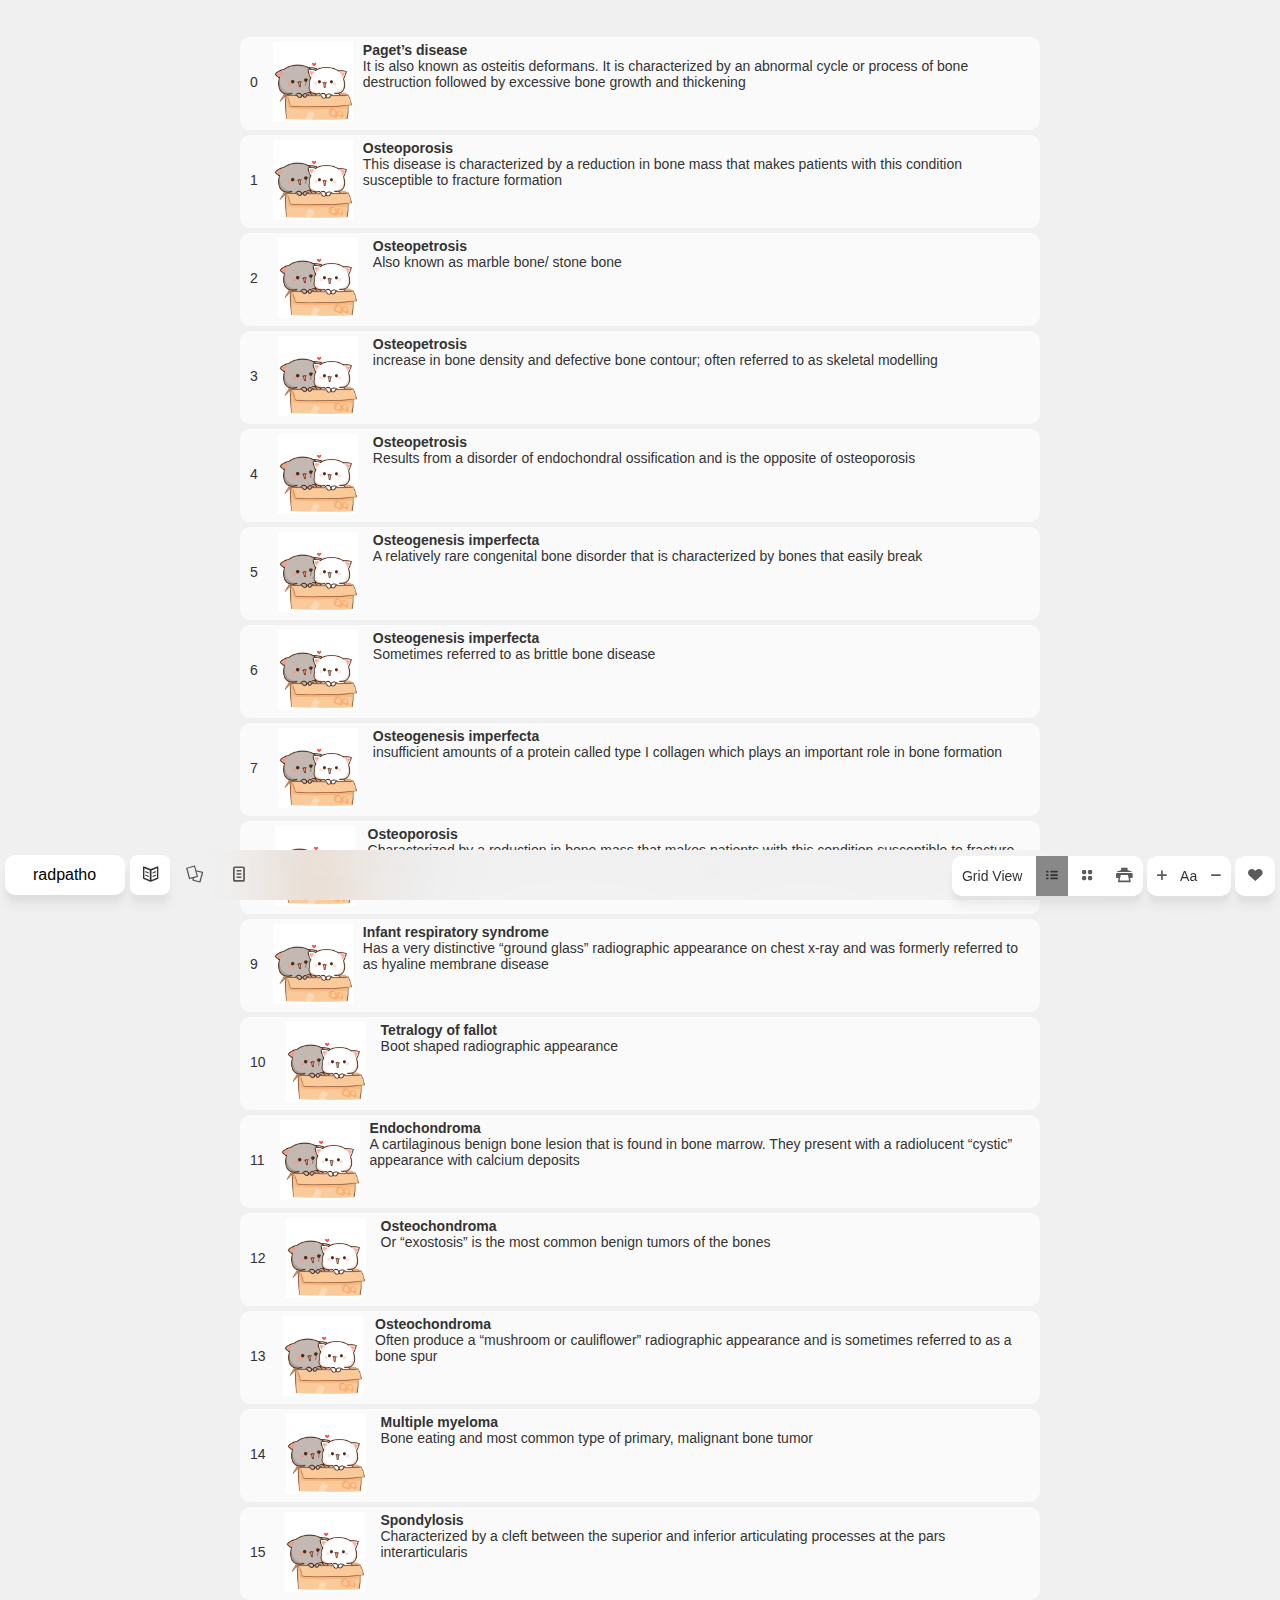
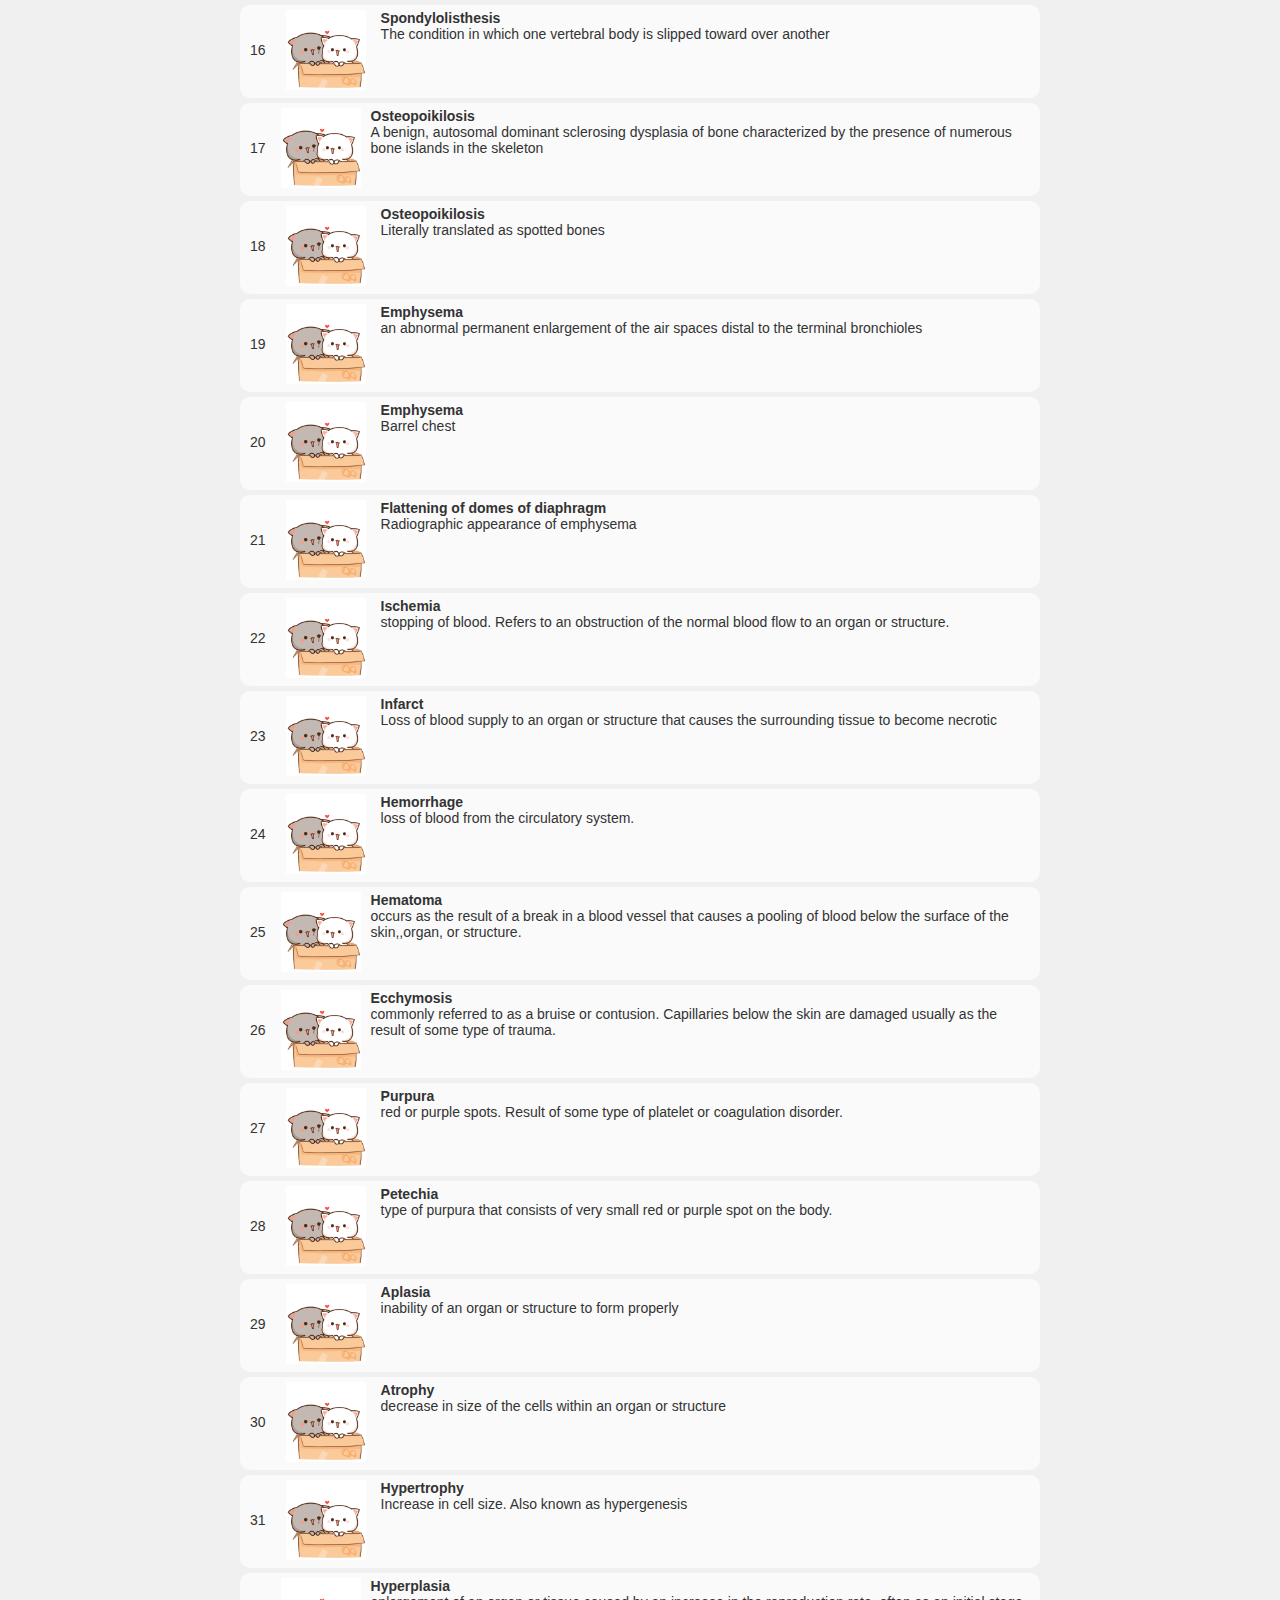
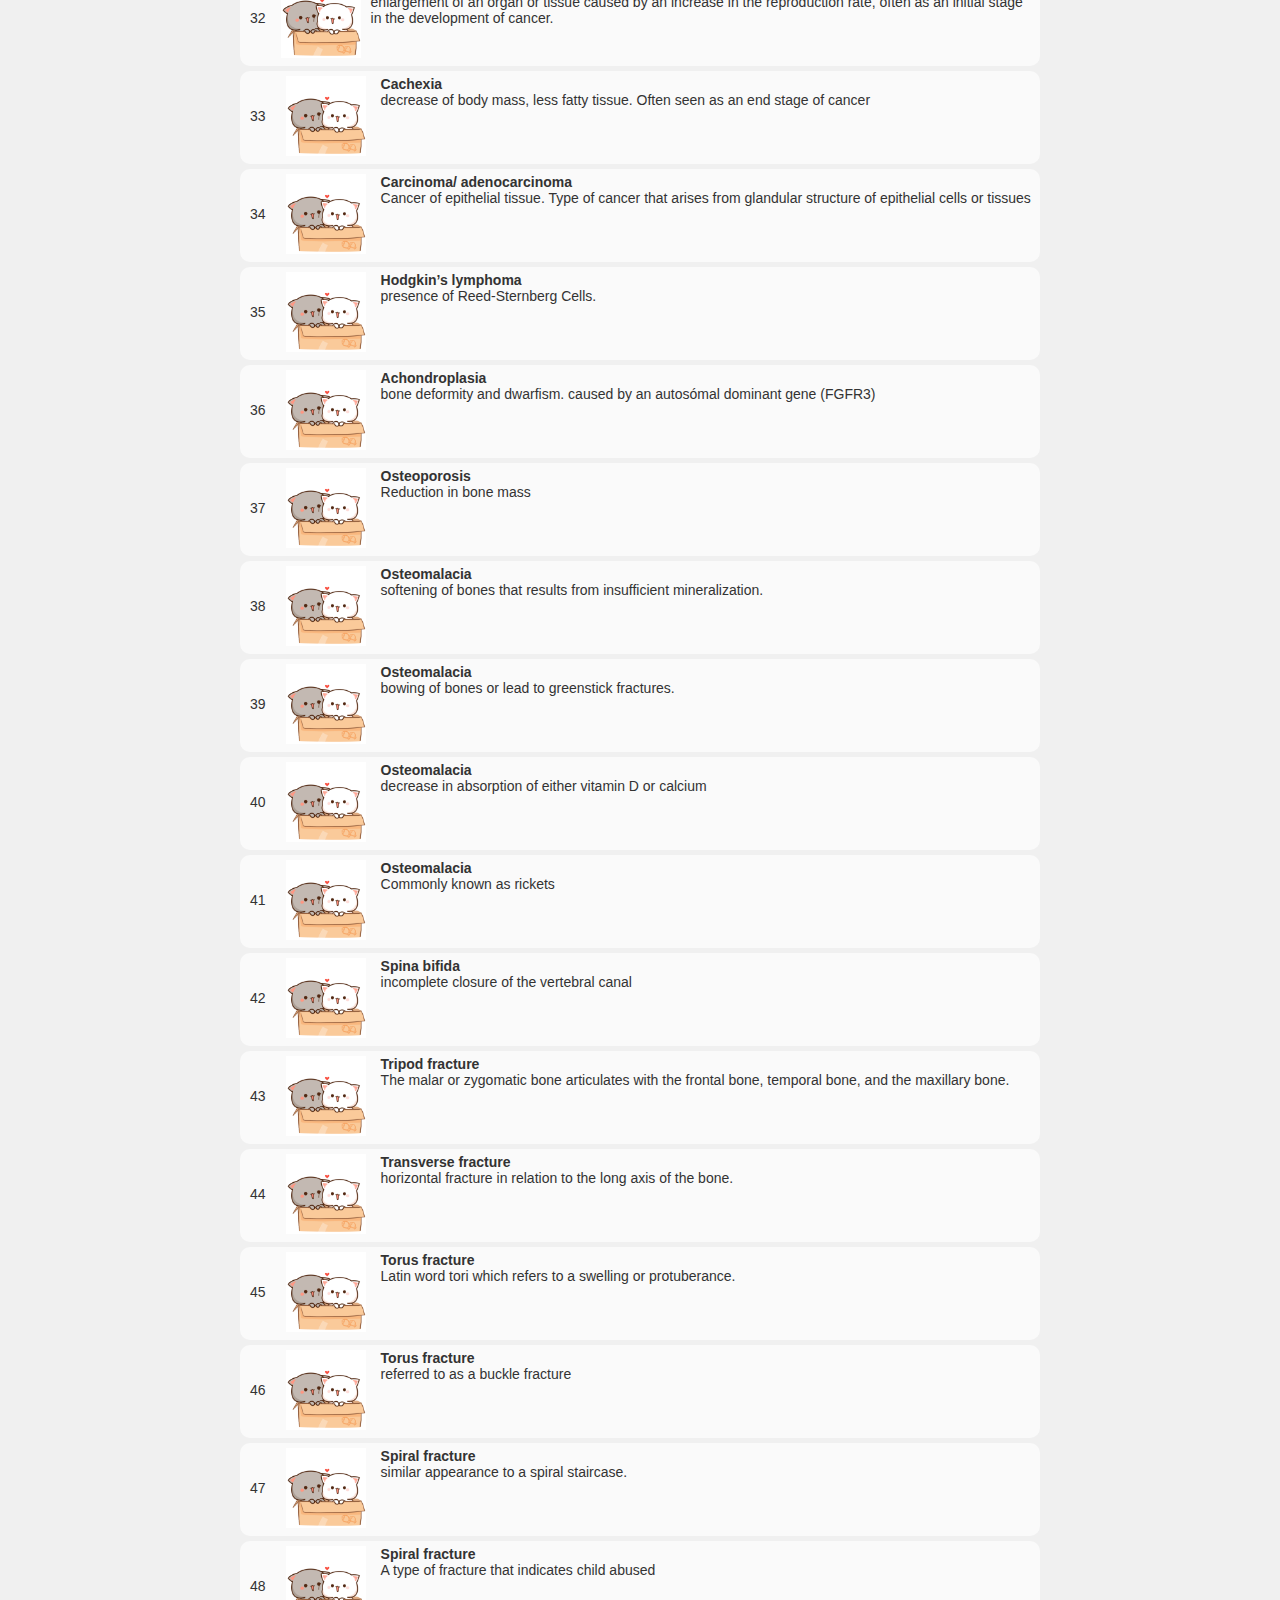
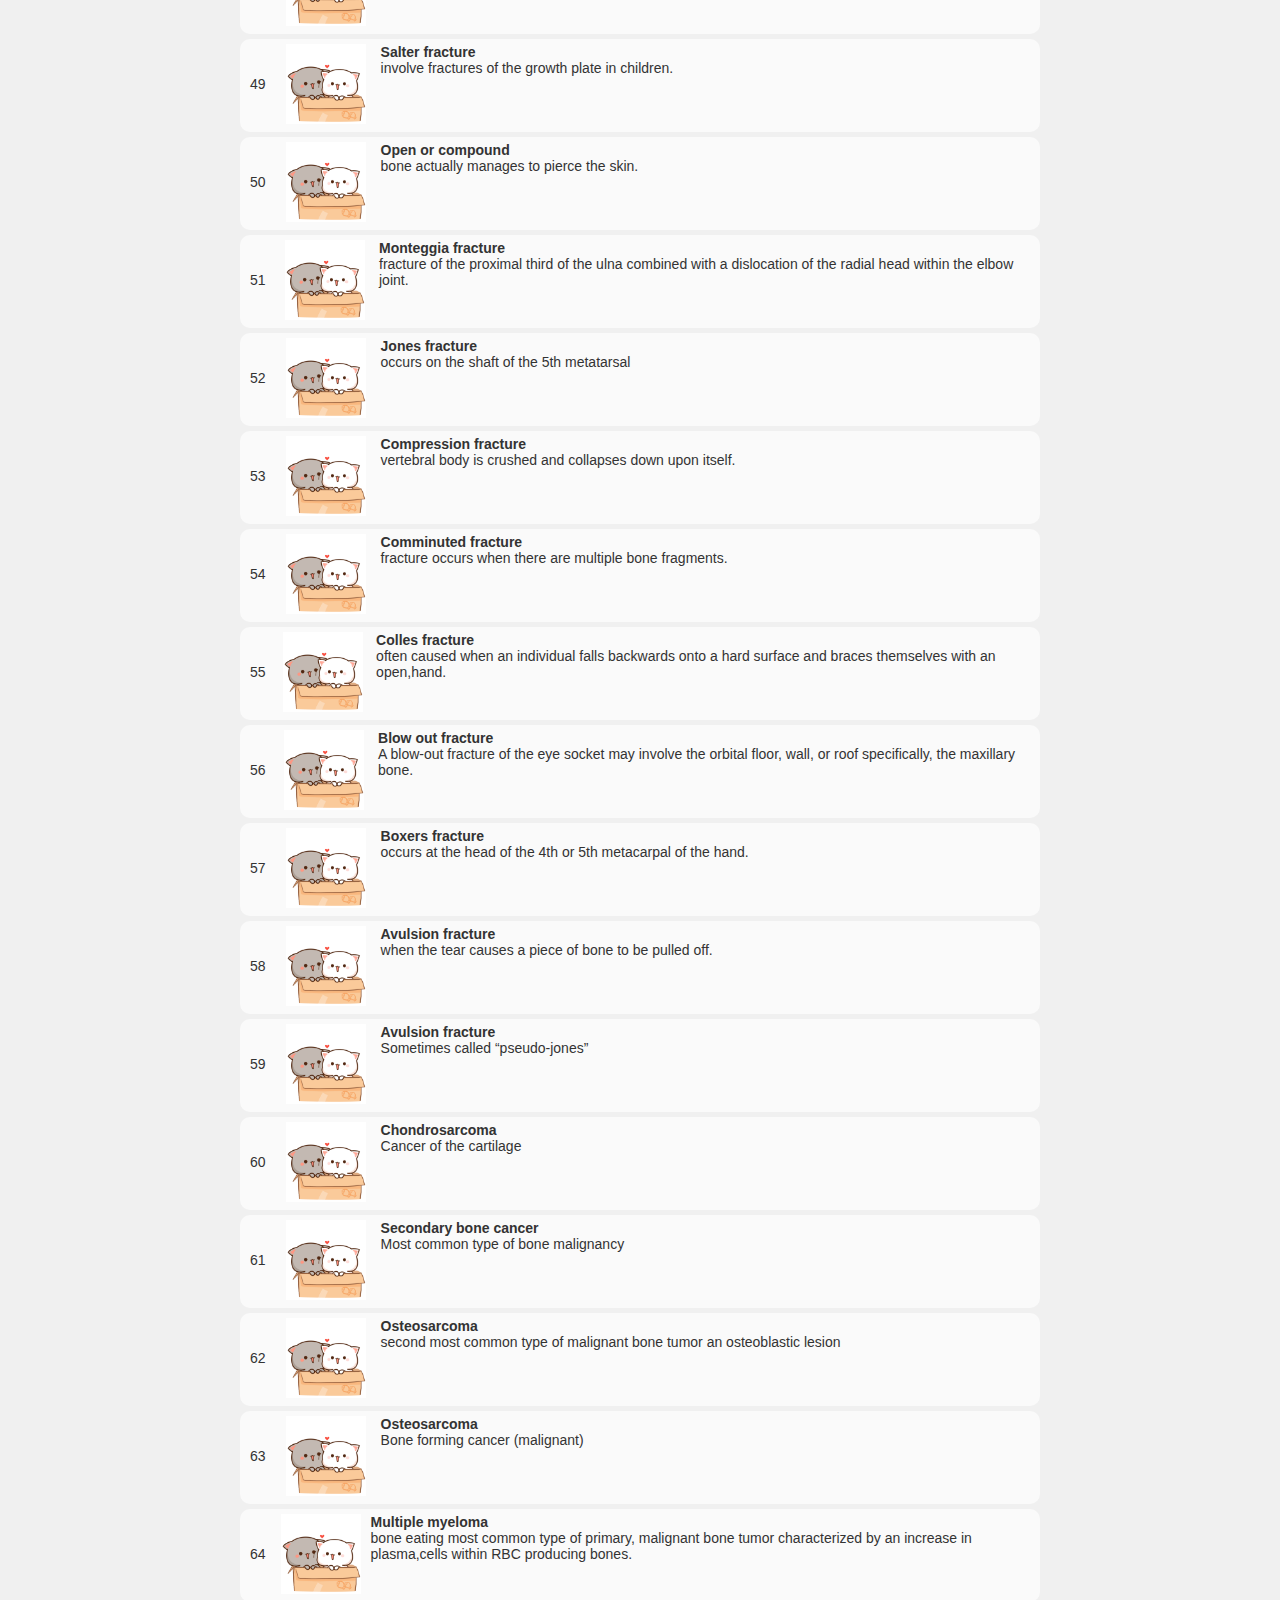
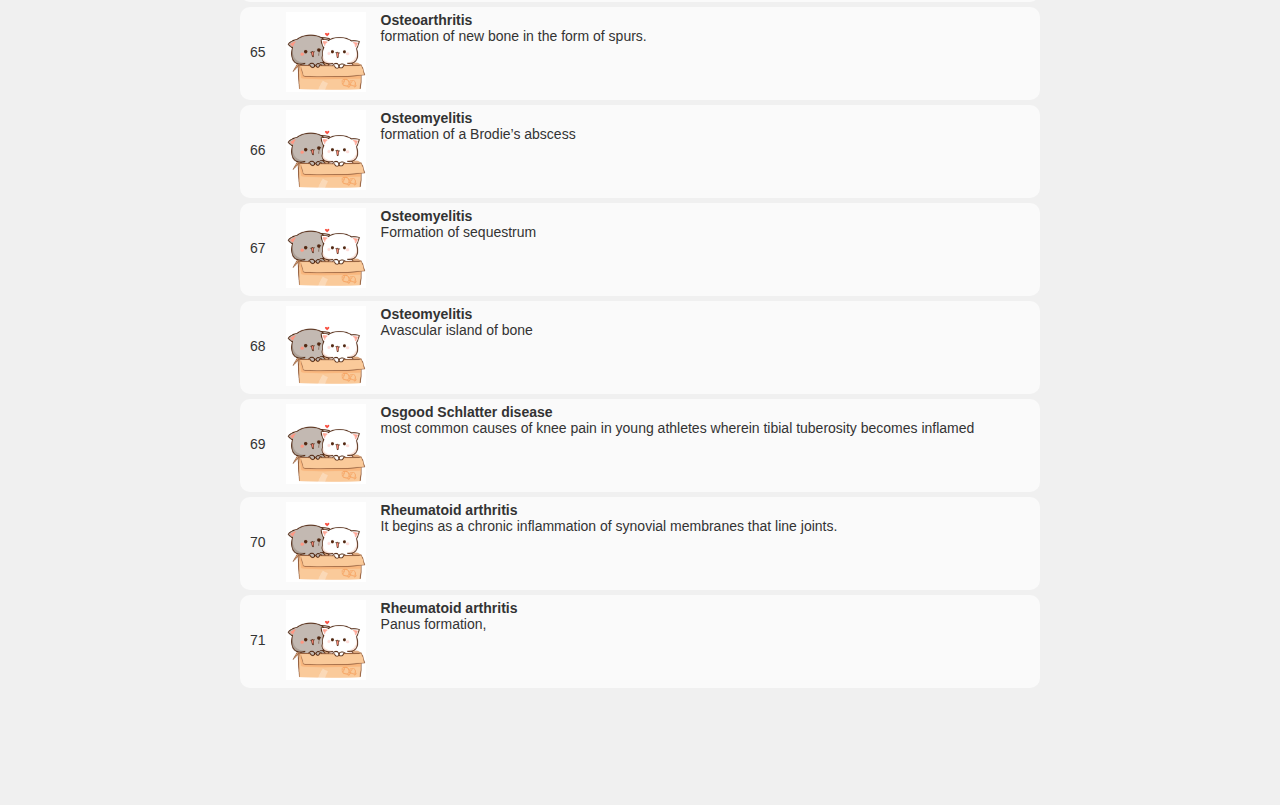
<file: index.html>
<!DOCTYPE html>
<html lang="en" dir="ltr">
  <head>
    <meta charset="utf-8">
    <title>Abby</title>
    <link rel="stylesheet" href="./src/style.css">
    <link rel="stylesheet" href="./icons/icon.css">

    <script type="text/javascript" src="src/radsci.json"></script>
    <script type="text/javascript" src="src/radpatho.json"></script>
    <script type="text/javascript" src="src/main.js">


    </script>
  </head>
  <body>


    <header id="header" mode="Read">
      <div id="mode">
        <select id="topic" name="">
        </select>
      </div>
      <div id="mode-select">
        <span title="Read" icon="book-open" onclick="GUI.mode=this" button></span>
        <span title="Flash" icon="docs" onclick="GUI.mode=this" button></span>
        <span title="MCQ" icon="doc-text" onclick="GUI.mode=this" button></span>
      </div>
      <div id="spacer"></div>

      <nav>


        <div class="tool read">
          <span id="view-mode">Grid View</span>
          <span class="reader-view" icon="list" button onclick="READER.list()"></span>
          <span class="reader-view" icon="layout" button onclick="READER.grid()"></span>
          <span class="reader-view" icon="print" button onclick="READER.pdf()"></span>
        </div>

        <div class="tool fc">
          <span id="shuffle-state" onclick="FLASH.shuf()"> Shuffle: Off </span>
        </div>

        <div class="tool">
          <span onclick="GUI.fontUp()" icon="plus" button></span>
          Aa
          <span onclick="GUI.fontDown()" icon="minus" button></span>
        </div>
        <div class="tool">
          <span icon="heart" onclick="alert(randomMessage())"></span>

        </div>
      </nav>
    </header>

    <main id="main" style="font-size:14px;"></main>
    <div id="modal" onclick="GUI.closeModal()" active="false"></div>
  </body>
</html>
</file>
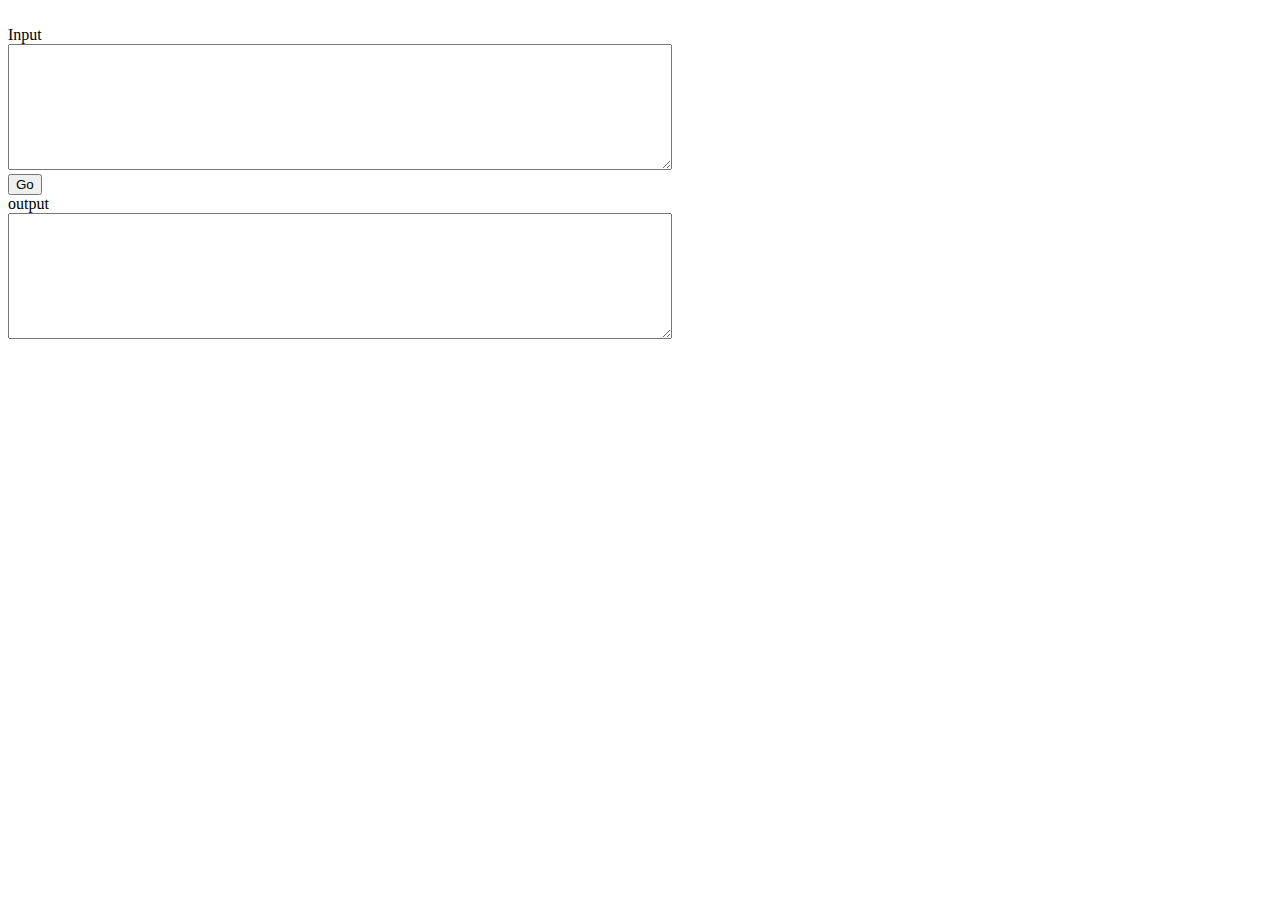
<file: src/extra.html>
<!DOCTYPE html>
<html lang="en" dir="ltr">
  <head>
    <meta charset="utf-8">
    <title></title>
  </head>
  <body>

<br>

    Input <br>
    <textarea name="name" rows="8" cols="80" id="input"></textarea>
    <br>

    <button type="button" name="button" onclick="go()">Go</button>

    <br>
    output<br>
    <textarea name="name" rows="8" cols="80" id="output"></textarea>
    <br>


    <script type="text/javascript">

      function go(){
        var input = document.getElementById("input");
        var output = document.getElementById("output");

        var text = "" + input.value;

        var parsed = text.split("\n");

        parsed = parsed.map(v=>{
          return v.trim();
        }).filter(v=>{
          return v!="";
        })


        var result = [];
        var count = 1

        parsed.map(v=>{
          if(!v.startsWith("•")){
            result.push({index:count, answer:v, question:[]})
            count++;
          }
          else{
            v = v.replace("•", "").trim();
            result[result.length-1].question.push(v)
          }
        });

        console.log(result);

        output.value = JSON.stringify(result);



      }


    </script>

  </body>
</html>
</file>
<file: src/style.css>
:root{
  --background: #f0f0f0;
  --item: #fafafa;
  --border-color: #888;

  --backdrop: rgba(240, 240, 240, 0.4);
  --font-color: #333;

  --button-active: rgba(255, 255, 255, 1);

  --shadow: 0 2.8px 2.2px rgba(0, 0, 0, 0.01), 0 6.7px 5.3px rgba(0, 0, 0, 0.03), 0 12.5px 10px rgba(0, 0, 0, 0.04);
}





*{
  margin: 0px;
  padding: 0px;
  box-sizing: border-box;
}

body{
  background: var(--background);
  font-family: helvetica;
  font-size: 14px;
  color: var(--font-color);
  position: relative;
  padding: 2rem 0;
  margin-bottom: 5rem;
}

#modal {
  margin: 0;
  padding: 0;
  opacity: 0;


  position: fixed;
  top:0; bottom:0; left:0; right:0;

  height: 100vh;
  width: 100vw;

  pointer-events: none;
  background: var(--backdrop);
  -webkit-backdrop-filter: blur(40px);
  backdrop-filter: blur(40px);
  transition: 0.4s;

  z-index: 4;

}

#modal[active="true"]{
  pointer-events: auto;
  opacity: 1;
}

#modal img{
  display: block;
  margin: 0 auto;
  height: 100%;

  max-width: 100vw;
  max-height: 100vh;

}

header{
  height: 50px;
  width: 100vw;
  padding: 5px;
  border-radius: 10px;

  font-size: 14px;
  font-weight: lighter;

  display: flex;
  flex-direction: row;

  position: fixed;
  bottom: 0;

  background: var(--backdrop);
  -webkit-backdrop-filter: blur(40px);
  backdrop-filter: blur(40px);
  -webkit-user-select: none;

  z-index: 3;
}

header * {
  cursor: pointer;
}

header [button]{
  transition: 0.4s;
}
header [button]:active {
  transform: translateY(2px);
  opacity: 1;
}


header > * {
  line-height: 40px;
  vertical-align: middle;
  height: 40px;
}

header #mode{
  background: var(--button-active);
  box-shadow: var(--shadow);


  width: 120px;
  text-align: center;


  border-radius: 10px;
  display: inline-block;
}

header #mode-select{
  text-align: center;
  font-size: 17px;
  font-weight: lighter;
  padding: 0px 5px;

  border-radius: 10px;
  display: inline-block;
}

header[mode="Read"] [icon="book-open"]{
  box-shadow: var(--shadow);
  background: var(--button-active);
  opacity: 1;
}
header[mode="Flash"] [icon="docs"]{
  box-shadow: var(--shadow);
  background: var(--button-active);
  opacity: 1;
}
header[mode="MCQ"] [icon="doc-text"]{
  box-shadow: var(--shadow);
  background: var(--button-active);
  opacity: 1;
}

header #mode-select [icon]{
  width: 40px;
}

header [icon]{
  border-radius: 8px;
  display: inline-block;
  background: rgba(255,255,255,0);
  opacity: 0.8;
  font-size: 17px;
}

header #spacer{
  flex-grow: 1;
}


nav .tool {
  background: var(--button-active);
  box-shadow: var(--shadow);

  height: 40px;
  min-width: 40px;

  text-align: center;
  font-weight: light;

  border-radius: 10px;
  display: inline-block;

  vertical-align: middle;
  line-height: 40px;

  overflow: hidden;
}

.tool.read, .tool.fc, .too.mcq{
  display: none;
}

[mode="Read"] .tool.read{
  display: inline-block;
}
[mode="Flash"] .tool.fc{
  display: inline-block;
}
[mode="MCQ"] .tool.mcq{
  display: inline-block;
}

nav .tool span {
  padding: 0 10px;
  border-radius: 0px;
}


nav [icon][active] {
  opacity: 1;
  background: var(--border-color);
}



/* MAIN */
main{
  -webkit-user-select: none;
}


main img {
  transition: 0.3s;
}

#reader img:hover {
  transform: translateY(-2px);
  box-shadow: 0 2.8px 2.2px rgba(0, 0, 0, 0.01), 0 6.7px 5.3px rgba(0, 0, 0, 0.03), 0 12.5px 10px rgba(0, 0, 0, 0.04);
}
/* reader */

.pdf div {
  margin: 15px auto;
  padding: 10px;
  border: 0.5px solid var(--border-color);
  border-radius: 3px;
  background: #ffffff;

  width: 800px;

  text-align: center;
}

.pdf h3{
  font-size: 1.5em;
}

.pdf img{
  margin: 0 auto;

  max-width: 300px;
  max-height: 300px;


  width: 100%;
  height: 100%;
}

.pdf p{
  margin: auto;
  padding: 30px 20px;
  font-size: 1.5em;

}


.list{
  list-style-type: georgian;
}

.list span{
  padding: 10px;
  line-height: 70px;
  vertical-align: middle;
}
.list li{
  margin: 5px auto;
  width: 800px;
  display: flex;
  background: var(--item);
  border-radius: 10px;
}
.list .img{
  width: 100px;
  text-align: center;
  vertical-align: middle;
}

.list img{
  max-width: 80px;
  height: 80px;
  display: inline-block;
}

.list div{
  padding: 5px;
  display: inline-block;
}


.grid {
  min-width: 100%;
  display: grid;
  grid-template-columns: 1fr 1fr 1fr 1fr;
  grid-auto-rows: 200px;
  gap: 2px;

}
.grid div{
  overflow: hidden;
}

.grid div:hover img{
  max-height: 80px;
  width: 50%;
  display: block;
  margin: auto;
}
.grid p, .grid b{
  padding: 10px;
}

.grid img{
  width: 100%;
}


.flashcard{
  width: 600px;
  margin: auto;
}

.flashcard .header{
    margin: 10px auto;
    width: 100%;

}
.flashcard .nav{
  margin: 10px auto;
  width: 100%;
  display: flex;
  font-size: 30px;
}
.flashcard .nav .spacer{
  flex-grow: 1;
  display: inline-block;
  font-size: 14px;
  text-align: center;
  line-height: 60px;
  vertical-align: middle;
}
.flashcard .nav [icon]{
  flex-grow: 0;
  display: inline-block;
  padding: 15px;
  background: var(--item);
  box-shadow: var(--shadow);
  height: 60px;
  width: 60px;
  border-radius: 40px;
  text-align: center;
  transition: 0.3s;
}

.flashcard .nav [icon]:active{
  transform: translateY(2px);
}

/* The flip card container - set the width and height to whatever you want. We have added the border property to demonstrate that the flip itself goes out of the box on hover (remove perspective if you don't want the 3D effect */
.flash {
  margin: 30px auto;
  background-color: transparent;
  width: 600px;
  height: 400px;
  border: 1px solid #f1f1f1;
  perspective: 1000px; /* Remove this if you don't want the 3D effect */
}

/* This container is needed to position the front and back side */
.flash .card {
  position: relative;
  width: 100%;
  height: 100%;
  text-align: center;
  transform-style: preserve-3d;
  transition: transform 0.8s;
}

.flash[still] .card {
  transition: transform 0s;
}


/* Do an horizontal flip when you move the mouse over the flip box container */
.flash[reveal="true"] .card {
  transform: rotateX(180deg);

}

/* Position the front and back side */
.flash .front, .flash .back {
  background-color: var(--item);
  position: absolute;
  width: 100%;
  height: 100%;
  border-radius: 10px;
  box-shadow: var(--shadow);
  -webkit-backface-visibility: hidden; /* Safari */
  backface-visibility: hidden;
  overflow: hidden;
  display: flex;
  align-items: center;
  justify-content: center;
  flex-direction: column;
  padding: 1rem;
}

/* Style the front side (fallback if image is missing) */
.flash .front {
  color: black;
  text-align: center;
  padding: 30px;
  font-size: 1.4rem;
}

.flash .back h1{
  font-size: 2em;
  line-height: 2em;
  vertical-align: middle;
}

/* Style the back side */
.flash .back {
  transform: rotateX(180deg);
}




select {
  background: white;
  border: 1px solid white;
  outline: none;
  --webkit-style: none;
  -webkit-appearance: none;
  padding: none;
  font-size: 1rem;

}
</file>
<file: icons/icon.css>
@font-face {
  font-family: "photon-entypo";
  src: url("photon-entypo.eot");
  src: url("photon-entypo.eot?#iefix") format("eot"),
    url("photon-entypo.woff") format("woff"),
    url("photon-entypo.ttf") format("truetype");
  font-weight: normal;
  font-style: normal;
}

[icon]:before {
  position: relative;
  display: inline-block;
  font-family: "photon-entypo";
  speak: none;
  font-size: 100%;
  font-style: normal;
  font-weight: normal;
  font-variant: normal;
  text-transform: none;
  line-height: 1;
  -webkit-font-smoothing: antialiased;
  -moz-osx-font-smoothing: grayscale;
}

[icon="note"]:before {
  content: "\e800";
} /* '' */
[icon="note-beamed"]:before {
  content: "\e801";
} /* '' */
[icon="music"]:before {
  content: "\e802";
} /* '' */
[icon="search"]:before {
  content: "\e803";
} /* '' */
[icon="flashlight"]:before {
  content: "\e804";
} /* '' */
[icon="mail"]:before {
  content: "\e805";
} /* '' */
[icon="heart"]:before {
  content: "\e806";
} /* '' */
[icon="heart-empty"]:before {
  content: "\e807";
} /* '' */
[icon="star"]:before {
  content: "\e808";
} /* '' */
[icon="star-empty"]:before {
  content: "\e809";
} /* '' */
[icon="user"]:before {
  content: "\e80a";
} /* '' */
[icon="users"]:before {
  content: "\e80b";
} /* '' */
[icon="user-add"]:before {
  content: "\e80c";
} /* '' */
[icon="video"]:before {
  content: "\e80d";
} /* '' */
[icon="picture"]:before {
  content: "\e80e";
} /* '' */
[icon="camera"]:before {
  content: "\e80f";
} /* '' */
[icon="layout"]:before {
  content: "\e810";
} /* '' */
[icon="menu"]:before {
  content: "\e811";
} /* '' */
[icon="check"]:before {
  content: "\e812";
} /* '' */
[icon="cancel"]:before {
  content: "\e813";
} /* '' */
[icon="cancel-circled"]:before {
  content: "\e814";
} /* '' */
[icon="cancel-squared"]:before {
  content: "\e815";
} /* '' */
[icon="plus"]:before {
  content: "\e816";
} /* '' */
[icon="plus-circled"]:before {
  content: "\e817";
} /* '' */
[icon="plus-squared"]:before {
  content: "\e818";
} /* '' */
[icon="minus"]:before {
  content: "\e819";
} /* '' */
[icon="minus-circled"]:before {
  content: "\e81a";
} /* '' */
[icon="minus-squared"]:before {
  content: "\e81b";
} /* '' */
[icon="help"]:before {
  content: "\e81c";
} /* '' */
[icon="help-circled"]:before {
  content: "\e81d";
} /* '' */
[icon="info"]:before {
  content: "\e81e";
} /* '' */
[icon="info-circled"]:before {
  content: "\e81f";
} /* '' */
[icon="back"]:before {
  content: "\e820";
} /* '' */
[icon="home"]:before {
  content: "\e821";
} /* '' */
[icon="link"]:before {
  content: "\e822";
} /* '' */
[icon="attach"]:before {
  content: "\e823";
} /* '' */
[icon="lock"]:before {
  content: "\e824";
} /* '' */
[icon="lock-open"]:before {
  content: "\e825";
} /* '' */
[icon="eye"]:before {
  content: "\e826";
} /* '' */
[icon="tag"]:before {
  content: "\e827";
} /* '' */
[icon="bookmark"]:before {
  content: "\e828";
} /* '' */
[icon="bookmarks"]:before {
  content: "\e829";
} /* '' */
[icon="flag"]:before {
  content: "\e82a";
} /* '' */
[icon="thumbs-up"]:before {
  content: "\e82b";
} /* '' */
[icon="thumbs-down"]:before {
  content: "\e82c";
} /* '' */
[icon="download"]:before {
  content: "\e82d";
} /* '' */
[icon="upload"]:before {
  content: "\e82e";
} /* '' */
[icon="upload-cloud"]:before {
  content: "\e82f";
} /* '' */
[icon="reply"]:before {
  content: "\e830";
} /* '' */
[icon="reply-all"]:before {
  content: "\e831";
} /* '' */
[icon="forward"]:before {
  content: "\e832";
} /* '' */
[icon="quote"]:before {
  content: "\e833";
} /* '' */
[icon="code"]:before {
  content: "\e834";
} /* '' */
[icon="export"]:before {
  content: "\e835";
} /* '' */
[icon="pencil"]:before {
  content: "\e836";
} /* '' */
[icon="feather"]:before {
  content: "\e837";
} /* '' */
[icon="print"]:before {
  content: "\e838";
} /* '' */
[icon="retweet"]:before {
  content: "\e839";
} /* '' */
[icon="keyboard"]:before {
  content: "\e83a";
} /* '' */
[icon="comment"]:before {
  content: "\e83b";
} /* '' */
[icon="chat"]:before {
  content: "\e83c";
} /* '' */
[icon="bell"]:before {
  content: "\e83d";
} /* '' */
[icon="attention"]:before {
  content: "\e83e";
} /* '' */
[icon="alert"]:before {
  content: "\e83f";
} /* '' */
[icon="vcard"]:before {
  content: "\e840";
} /* '' */
[icon="address"]:before {
  content: "\e841";
} /* '' */
[icon="location"]:before {
  content: "\e842";
} /* '' */
[icon="map"]:before {
  content: "\e843";
} /* '' */
[icon="direction"]:before {
  content: "\e844";
} /* '' */
[icon="compass"]:before {
  content: "\e845";
} /* '' */
[icon="cup"]:before {
  content: "\e846";
} /* '' */
[icon="trash"]:before {
  content: "\e847";
} /* '' */
[icon="doc"]:before {
  content: "\e848";
} /* '' */
[icon="docs"]:before {
  content: "\e849";
} /* '' */
[icon="doc-landscape"]:before {
  content: "\e84a";
} /* '' */
[icon="doc-text"]:before {
  content: "\e84b";
} /* '' */
[icon="doc-text-inv"]:before {
  content: "\e84c";
} /* '' */
[icon="newspaper"]:before {
  content: "\e84d";
} /* '' */
[icon="book-open"]:before {
  content: "\e84e";
} /* '' */
[icon="book"]:before {
  content: "\e84f";
} /* '' */
[icon="folder"]:before {
  content: "\e850";
} /* '' */
[icon="archive"]:before {
  content: "\e851";
} /* '' */
[icon="box"]:before {
  content: "\e852";
} /* '' */
[icon="rss"]:before {
  content: "\e853";
} /* '' */
[icon="phone"]:before {
  content: "\e854";
} /* '' */
[icon="cog"]:before {
  content: "\e855";
} /* '' */
[icon="tools"]:before {
  content: "\e856";
} /* '' */
[icon="share"]:before {
  content: "\e857";
} /* '' */
[icon="shareable"]:before {
  content: "\e858";
} /* '' */
[icon="basket"]:before {
  content: "\e859";
} /* '' */
[icon="bag"]:before {
  content: "\e85a";
} /* '' */
[icon="calendar"]:before {
  content: "\e85b";
} /* '' */
[icon="login"]:before {
  content: "\e85c";
} /* '' */
[icon="logout"]:before {
  content: "\e85d";
} /* '' */
[icon="mic"]:before {
  content: "\e85e";
} /* '' */
[icon="mute"]:before {
  content: "\e85f";
} /* '' */
[icon="sound"]:before {
  content: "\e860";
} /* '' */
[icon="volume"]:before {
  content: "\e861";
} /* '' */
[icon="clock"]:before {
  content: "\e862";
} /* '' */
[icon="hourglass"]:before {
  content: "\e863";
} /* '' */
[icon="lamp"]:before {
  content: "\e864";
} /* '' */
[icon="light-down"]:before {
  content: "\e865";
} /* '' */
[icon="light-up"]:before {
  content: "\e866";
} /* '' */
[icon="adjust"]:before {
  content: "\e867";
} /* '' */
[icon="block"]:before {
  content: "\e868";
} /* '' */
[icon="resize-full"]:before {
  content: "\e869";
} /* '' */
[icon="resize-small"]:before {
  content: "\e86a";
} /* '' */
[icon="popup"]:before {
  content: "\e86b";
} /* '' */
[icon="publish"]:before {
  content: "\e86c";
} /* '' */
[icon="window"]:before {
  content: "\e86d";
} /* '' */
[icon="arrow-combo"]:before {
  content: "\e86e";
} /* '' */
[icon="down-circled"]:before {
  content: "\e86f";
} /* '' */
[icon="left-circled"]:before {
  content: "\e870";
} /* '' */
[icon="right-circled"]:before {
  content: "\e871";
} /* '' */
[icon="up-circled"]:before {
  content: "\e872";
} /* '' */
[icon="down-open"]:before {
  content: "\e873";
} /* '' */
[icon="left-open"]:before {
  content: "\e874";
} /* '' */
[icon="right-open"]:before {
  content: "\e875";
} /* '' */
[icon="up-open"]:before {
  content: "\e876";
} /* '' */
[icon="down-open-mini"]:before {
  content: "\e877";
} /* '' */
[icon="left-open-mini"]:before {
  content: "\e878";
} /* '' */
[icon="right-open-mini"]:before {
  content: "\e879";
} /* '' */
[icon="up-open-mini"]:before {
  content: "\e87a";
} /* '' */
[icon="down-open-big"]:before {
  content: "\e87b";
} /* '' */
[icon="left-open-big"]:before {
  content: "\e87c";
} /* '' */
[icon="right-open-big"]:before {
  content: "\e87d";
} /* '' */
[icon="up-open-big"]:before {
  content: "\e87e";
} /* '' */
[icon="down"]:before {
  content: "\e87f";
} /* '' */
[icon="left"]:before {
  content: "\e880";
} /* '' */
[icon="right"]:before {
  content: "\e881";
} /* '' */
[icon="up"]:before {
  content: "\e882";
} /* '' */
[icon="down-dir"]:before {
  content: "\e883";
} /* '' */
[icon="left-dir"]:before {
  content: "\e884";
} /* '' */
[icon="right-dir"]:before {
  content: "\e885";
} /* '' */
[icon="up-dir"]:before {
  content: "\e886";
} /* '' */
[icon="down-bold"]:before {
  content: "\e887";
} /* '' */
[icon="left-bold"]:before {
  content: "\e888";
} /* '' */
[icon="right-bold"]:before {
  content: "\e889";
} /* '' */
[icon="up-bold"]:before {
  content: "\e88a";
} /* '' */
[icon="down-thin"]:before {
  content: "\e88b";
} /* '' */
[icon="left-thin"]:before {
  content: "\e88c";
} /* '' */
[icon="right-thin"]:before {
  content: "\e88d";
} /* '' */
[icon="up-thin"]:before {
  content: "\e88e";
} /* '' */
[icon="ccw"]:before {
  content: "\e88f";
} /* '' */
[icon="cw"]:before {
  content: "\e890";
} /* '' */
[icon="arrows-ccw"]:before {
  content: "\e891";
} /* '' */
[icon="level-down"]:before {
  content: "\e892";
} /* '' */
[icon="level-up"]:before {
  content: "\e893";
} /* '' */
[icon="shuffle"]:before {
  content: "\e894";
} /* '' */
[icon="loop"]:before {
  content: "\e895";
} /* '' */
[icon="switch"]:before {
  content: "\e896";
} /* '' */
[icon="play"]:before {
  content: "\e897";
} /* '' */
[icon="stop"]:before {
  content: "\e898";
} /* '' */
[icon="pause"]:before {
  content: "\e899";
} /* '' */
[icon="record"]:before {
  content: "\e89a";
} /* '' */
[icon="to-end"]:before {
  content: "\e89b";
} /* '' */
[icon="to-start"]:before {
  content: "\e89c";
} /* '' */
[icon="fast-forward"]:before {
  content: "\e89d";
} /* '' */
[icon="fast-backward"]:before {
  content: "\e89e";
} /* '' */
[icon="progress-0"]:before {
  content: "\e89f";
} /* '' */
[icon="progress-1"]:before {
  content: "\e8a0";
} /* '' */
[icon="progress-2"]:before {
  content: "\e8a1";
} /* '' */
[icon="progress-3"]:before {
  content: "\e8a2";
} /* '' */
[icon="target"]:before {
  content: "\e8a3";
} /* '' */
[icon="palette"]:before {
  content: "\e8a4";
} /* '' */
[icon="list"]:before {
  content: "\e8a5";
} /* '' */
[icon="list-add"]:before {
  content: "\e8a6";
} /* '' */
[icon="signal"]:before {
  content: "\e8a7";
} /* '' */
[icon="trophy"]:before {
  content: "\e8a8";
} /* '' */
[icon="battery"]:before {
  content: "\e8a9";
} /* '' */
[icon="back-in-time"]:before {
  content: "\e8aa";
} /* '' */
[icon="monitor"]:before {
  content: "\e8ab";
} /* '' */
[icon="mobile"]:before {
  content: "\e8ac";
} /* '' */
[icon="network"]:before {
  content: "\e8ad";
} /* '' */
[icon="cd"]:before {
  content: "\e8ae";
} /* '' */
[icon="inbox"]:before {
  content: "\e8af";
} /* '' */
[icon="install"]:before {
  content: "\e8b0";
} /* '' */
[icon="globe"]:before {
  content: "\e8b1";
} /* '' */
[icon="cloud"]:before {
  content: "\e8b2";
} /* '' */
[icon="cloud-thunder"]:before {
  content: "\e8b3";
} /* '' */
[icon="flash"]:before {
  content: "\e8b4";
} /* '' */
[icon="moon"]:before {
  content: "\e8b5";
} /* '' */
[icon="flight"]:before {
  content: "\e8b6";
} /* '' */
[icon="paper-plane"]:before {
  content: "\e8b7";
} /* '' */
[icon="leaf"]:before {
  content: "\e8b8";
} /* '' */
[icon="lifebuoy"]:before {
  content: "\e8b9";
} /* '' */
[icon="mouse"]:before {
  content: "\e8ba";
} /* '' */
[icon="briefcase"]:before {
  content: "\e8bb";
} /* '' */
[icon="suitcase"]:before {
  content: "\e8bc";
} /* '' */
[icon="dot"]:before {
  content: "\e8bd";
} /* '' */
[icon="dot-2"]:before {
  content: "\e8be";
} /* '' */
[icon="dot-3"]:before {
  content: "\e8bf";
} /* '' */
[icon="brush"]:before {
  content: "\e8c0";
} /* '' */
[icon="magnet"]:before {
  content: "\e8c1";
} /* '' */
[icon="infinity"]:before {
  content: "\e8c2";
} /* '' */
[icon="erase"]:before {
  content: "\e8c3";
} /* '' */
[icon="chart-pie"]:before {
  content: "\e8c4";
} /* '' */
[icon="chart-line"]:before {
  content: "\e8c5";
} /* '' */
[icon="chart-bar"]:before {
  content: "\e8c6";
} /* '' */
[icon="chart-area"]:before {
  content: "\e8c7";
} /* '' */
[icon="tape"]:before {
  content: "\e8c8";
} /* '' */
[icon="graduation-cap"]:before {
  content: "\e8c9";
} /* '' */
[icon="language"]:before {
  content: "\e8ca";
} /* '' */
[icon="ticket"]:before {
  content: "\e8cb";
} /* '' */
[icon="water"]:before {
  content: "\e8cc";
} /* '' */
[icon="droplet"]:before {
  content: "\e8cd";
} /* '' */
[icon="air"]:before {
  content: "\e8ce";
} /* '' */
[icon="credit-card"]:before {
  content: "\e8cf";
} /* '' */
[icon="floppy"]:before {
  content: "\e8d0";
} /* '' */
[icon="clipboard"]:before {
  content: "\e8d1";
} /* '' */
[icon="megaphone"]:before {
  content: "\e8d2";
} /* '' */
[icon="database"]:before {
  content: "\e8d3";
} /* '' */
[icon="drive"]:before {
  content: "\e8d4";
} /* '' */
[icon="bucket"]:before {
  content: "\e8d5";
} /* '' */
[icon="thermometer"]:before {
  content: "\e8d6";
} /* '' */
[icon="key"]:before {
  content: "\e8d7";
} /* '' */
[icon="flow-cascade"]:before {
  content: "\e8d8";
} /* '' */
[icon="flow-branch"]:before {
  content: "\e8d9";
} /* '' */
[icon="flow-tree"]:before {
  content: "\e8da";
} /* '' */
[icon="flow-line"]:before {
  content: "\e8db";
} /* '' */
[icon="flow-parallel"]:before {
  content: "\e8dc";
} /* '' */
[icon="rocket"]:before {
  content: "\e8dd";
} /* '' */
[icon="gauge"]:before {
  content: "\e8de";
} /* '' */
[icon="traffic-cone"]:before {
  content: "\e8df";
} /* '' */
[icon="cc"]:before {
  content: "\e8e0";
} /* '' */
[icon="cc-by"]:before {
  content: "\e8e1";
} /* '' */
[icon="cc-nc"]:before {
  content: "\e8e2";
} /* '' */
[icon="cc-nc-eu"]:before {
  content: "\e8e3";
} /* '' */
[icon="cc-nc-jp"]:before {
  content: "\e8e4";
} /* '' */
[icon="cc-sa"]:before {
  content: "\e8e5";
} /* '' */
[icon="cc-nd"]:before {
  content: "\e8e6";
} /* '' */
[icon="cc-pd"]:before {
  content: "\e8e7";
} /* '' */
[icon="cc-zero"]:before {
  content: "\e8e8";
} /* '' */
[icon="cc-share"]:before {
  content: "\e8e9";
} /* '' */
[icon="cc-remix"]:before {
  content: "\e8ea";
} /* '' */
[icon="github"]:before {
  content: "\e8eb";
} /* '' */
[icon="github-circled"]:before {
  content: "\e8ec";
} /* '' */
[icon="flickr"]:before {
  content: "\e8ed";
} /* '' */
[icon="flickr-circled"]:before {
  content: "\e8ee";
} /* '' */
[icon="vimeo"]:before {
  content: "\e8ef";
} /* '' */
[icon="vimeo-circled"]:before {
  content: "\e8f0";
} /* '' */
[icon="twitter"]:before {
  content: "\e8f1";
} /* '' */
[icon="twitter-circled"]:before {
  content: "\e8f2";
} /* '' */
[icon="facebook"]:before {
  content: "\e8f3";
} /* '' */
[icon="facebook-circled"]:before {
  content: "\e8f4";
} /* '' */
[icon="facebook-squared"]:before {
  content: "\e8f5";
} /* '' */
[icon="gplus"]:before {
  content: "\e8f6";
} /* '' */
[icon="gplus-circled"]:before {
  content: "\e8f7";
} /* '' */
[icon="pinterest"]:before {
  content: "\e8f8";
} /* '' */
[icon="pinterest-circled"]:before {
  content: "\e8f9";
} /* '' */
[icon="tumblr"]:before {
  content: "\e8fa";
} /* '' */
[icon="tumblr-circled"]:before {
  content: "\e8fb";
} /* '' */
[icon="linkedin"]:before {
  content: "\e8fc";
} /* '' */
[icon="linkedin-circled"]:before {
  content: "\e8fd";
} /* '' */
[icon="dribbble"]:before {
  content: "\e8fe";
} /* '' */
[icon="dribbble-circled"]:before {
  content: "\e8ff";
} /* '' */
[icon="stumbleupon"]:before {
  content: "\e900";
} /* '' */
[icon="stumbleupon-circled"]:before {
  content: "\e901";
} /* '' */
[icon="lastfm"]:before {
  content: "\e902";
} /* '' */
[icon="lastfm-circled"]:before {
  content: "\e903";
} /* '' */
[icon="rdio"]:before {
  content: "\e904";
} /* '' */
[icon="rdio-circled"]:before {
  content: "\e905";
} /* '' */
[icon="spotify"]:before {
  content: "\e906";
} /* '' */
[icon="spotify-circled"]:before {
  content: "\e907";
} /* '' */
[icon="qq"]:before {
  content: "\e908";
} /* '' */
[icon="instagram"]:before {
  content: "\e909";
} /* '' */
[icon="dropbox"]:before {
  content: "\e90a";
} /* '' */
[icon="evernote"]:before {
  content: "\e90b";
} /* '' */
[icon="flattr"]:before {
  content: "\e90c";
} /* '' */
[icon="skype"]:before {
  content: "\e90d";
} /* '' */
[icon="skype-circled"]:before {
  content: "\e90e";
} /* '' */
[icon="renren"]:before {
  content: "\e90f";
} /* '' */
[icon="sina-weibo"]:before {
  content: "\e910";
} /* '' */
[icon="paypal"]:before {
  content: "\e911";
} /* '' */
[icon="picasa"]:before {
  content: "\e912";
} /* '' */
[icon="soundcloud"]:before {
  content: "\e913";
} /* '' */
[icon="mixi"]:before {
  content: "\e914";
} /* '' */
[icon="behance"]:before {
  content: "\e915";
} /* '' */
[icon="google-circles"]:before {
  content: "\e916";
} /* '' */
[icon="vkontakte"]:before {
  content: "\e917";
} /* '' */
[icon="smashing"]:before {
  content: "\e918";
} /* '' */
[icon="sweden"]:before {
  content: "\e919";
} /* '' */
[icon="db-shape"]:before {
  content: "\e91a";
} /* '' */
[icon="logo-db"]:before {
  content: "\e91b";
} /* '' */
</file>
